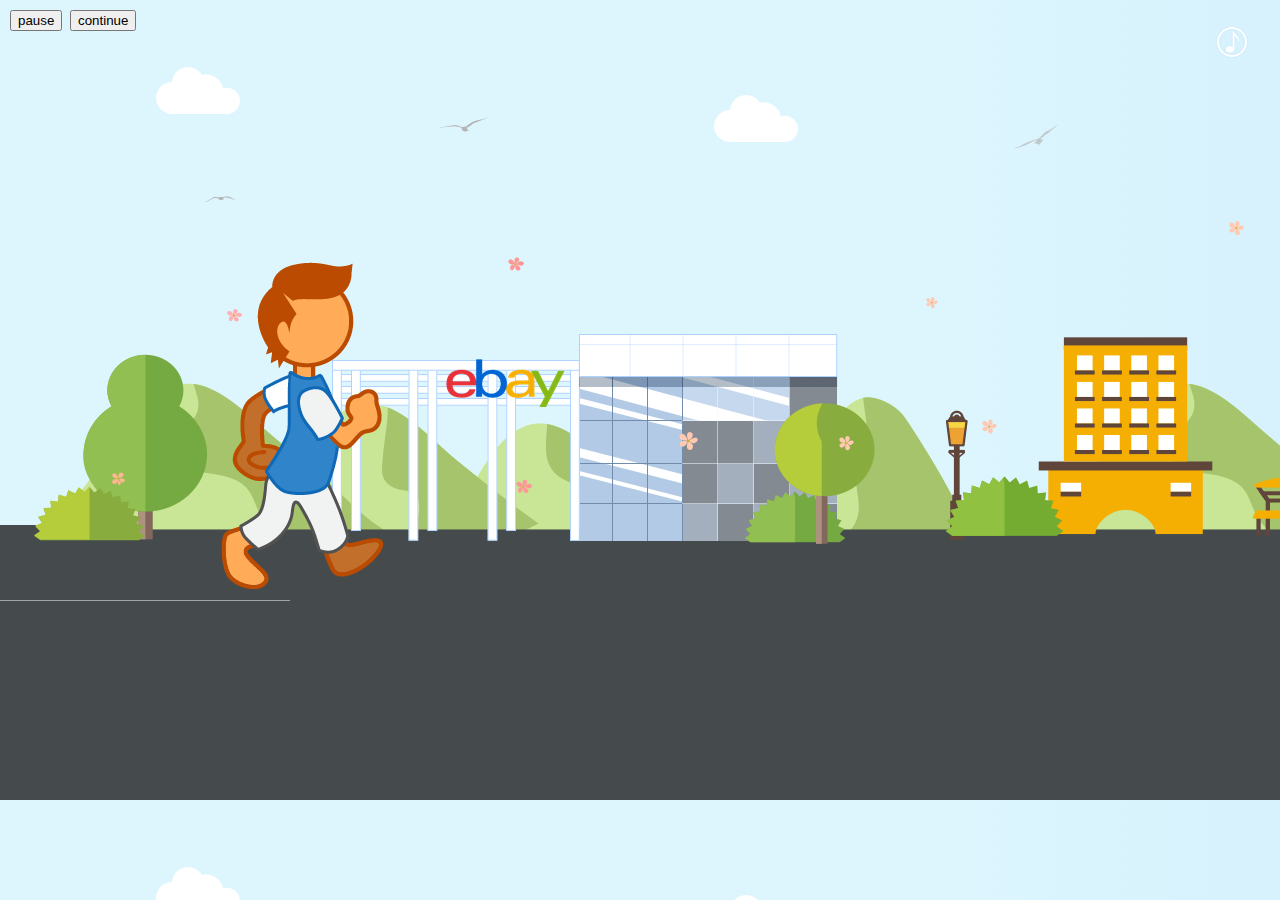
<file: WALK_CYCLE/index.html>
<!DOCTYPE html>
<html>
<head>
	<title></title>
	<style type="text/css">
		body{
			margin: 0;
			padding: 0;
			font-family: Verdana,sans-serif;
		}
		.bg-container{
			position: absolute;
			top: 0;
			left: 0;
			bottom: 0;
			right: 0;
			background-color: #454A4C;
			background-image: url(imgs/walking-bg.png);
			background-repeat-y: no-repeat;	
		}
		.bg-animation{
			animation: bg-moving 60s;
			animation-timing-function: linear;
		}
		.people{
			position: absolute;
			top: 220px;
			left: 200px;
		}
		.walking{
			width: 200px;
			height: 400px;
			background-image: url(imgs/walking3.png);
			background-position: 0px 0px;
			animation: walking-anim 1s infinite;	
		}
		.line{
			width: 290px;
			height: 1px;
			background: rgba(255,255,255,0.5);
			top: 600px;
			position: relative;
		}
		.time-dot{
			width: 32px;
			height: 32px;
			background: rgba(255,255,255,0.2);
			border-radius: 50%;
			position: absolute;
			/*top: 585px;*/
			left: 274px;
			top: -16px;
		}
		.time-dot-small{
			width: 16px;
			height: 16px;
			background: rgba(255,255,255,0.4);
			border-radius: 50%;
			position: absolute;
			left: 282px;
			top: -8px;
		}
		.event-txt{
			color: #156279;
			width: 300px;
			text-align: right;
			position: absolute;
			left: 70px;
			top: 160px;
		}
		.discrip{
			font-size: 14px;
			padding-top: 12px;
			color: #666;
		}
		.time-txt{
			color: white;
			font-size: 16px;
			position: absolute;
			left: 254px;
			text-align: center;
			top: 20px;
		}
		.bubble{
			/*width: 160px;
			height: 160px;
			background: url(bubble.svg);
			background-repeat: no-repeat;*/
			position: fixed;
			left: 340px;
			top: 110px;
		}
		#fashion{
			background-image: url(imgs/fashion.jpg);
		}
		@keyframes walking-anim{
			0% {background-position-x: 1400px; }
			12.5% {background-position-x: 1400px; }
			12.501% {background-position-x: 1200px; }
			25% {background-position-x: 1200px; }
			25.001% {background-position-x: 1000px; }
			37.5% {background-position-x: 1000px; }
			37.501% {background-position-x: 800px; }
			50% {background-position-x: 800px; }
			50.001% {background-position-x: 600px; }
			62.5% {background-position-x: 600px; }
			62.501% {background-position-x: 400px; }
			75% {background-position-x: 400px; }
			75.001% {background-position-x: 200px; }
			87.5% {background-position-x: 200px; }
			87.501% {background-position-x: 0px; }
			99.9999% {background-position-x: 0px; }
		}
		@keyframes bg-moving{
			100% {background-position-x: 0px }
			0% {background-position-x: 8000px;}
		}
		@keyframes dot-moving{
			0% {left: 0;}
			100% {left: -8000px;}
		}
		.dot-moving{
			animation: dot-moving 60s;
			animation-timing-function: linear;
		}
		.musicIcon{
			width: 36px;
			height: 36px;
			background-image: url(imgs/music.png);
			background-position: center;
			background-repeat: no-repeat;
			position: fixed;
			top: 24px;
			right: 30px;
		}
		.musicAnimate{
			animation: rotating 1.2s infinite;
			animation-timing-function: linear;
		}
		@keyframes rotating{
			0% {transform: rotate(0deg);}
			100% { transform: rotate(360deg); }
		}
		.dot-animate{
			animation: glowing .8s infinite;
		}
		@keyframes glowing{
			0%{
				transform: scale(0);
			}
			100%{
				transform: scale(1);
			}
		}
		#pause{
			position: fixed;
			top: 10px;
			left: 10px;
		}
		#continue{
			position: fixed;
			top: 10px;
			left: 70px;
		}
		.animation-pause{
			animation-play-state: paused;
		}
		.animation-running{
			animation-play-state: running;
		}
		#shopping,#timeDot{
			opacity: 0;
			transition: opacity .4s;
		}
		#timeDot{
			position: absolute;
		}
	</style>
	<link rel="stylesheet" type="text/css" href="css/animate.css">
</head>
<body>
<div class="bg-container bg-animation" id = "bg">
	<a href="javascript:pauseAnimation();"><button id="pause">pause</button></a>
	<a href="javascript:continueAnimation();"><button id="continue">continue</button></a>
	<a href="javascript:playPause();"><div class="musicIcon musicAnimate" id="music_btn"></div></a>
	<audio id="music" autoplay="autoplay" loop="-1">
	<source src="sound/mario_1.mp3" type="audio/mp3" />
		<source src="sound/mario_1.ogg" type="audio/ogg" />
		<embed  src="sound/mario_1.mp3" />
	</audio>
	<!-- <bgsound url="mario_1.mp3" loop=auto></bgsound> -->
	<div id="shopping">
		<div class="event-txt">
			First Purchase
			<div class="discrip">2016 Fashion Sexy Women Summer Chiffon Long Sleeve T-Shirt Tops Blouse</div>
		</div>
		<svg class="bubble" width="200" height="200"version="1.1" id="Layer_1" xmlns="http://www.w3.org/2000/svg" xmlns:xlink="http://www.w3.org/1999/xlink" x="0px" y="0px"
			 viewBox="0 0 150 150" enable-background="new 0 0 150 150" xml:space="preserve">
			 <defs>
			 	<pattern id="img1" patternUnits="userSpaceOnUse" width="160" height="160">
			 		<image xlink:href="imgs/fashion.jpg" x="30" y="30" width="90" height="90" />
			 	</pattern>
			 </defs>
			<g>
				<image overflow="visible" opacity="0.75" width="590" height="590" xlink:href="imgs/BFC8B6339AD39AA5.png"  transform="matrix(0.24 0 0 0.24 3.2668 -0.3968)"></image>
				<g>
					<path fill="url(#img1)" d="M74.1,33.6c-19.2,0-34.8,15.6-34.8,34.8c0,5.8,2.5,12.3,2.5,12.3c0.8,2.1,1.2,5.5,0.9,7.7l-0.9,6.8
						c-0.3,2.2,1.3,3.8,3.5,3.7l6.6-0.5c2.2-0.2,5.6,0.4,7.6,1.3c0,0,7.9,3.5,14.5,3.5c19.2,0,34.8-15.6,34.8-34.8S93.3,33.6,74.1,33.6
						z"/>
				</g>
			</g>
		</svg>
	</div>

	<div class="people">
		<div class="walking" id="walking-people"></div>
	</div>

	<div class="line">
		<div id="timeDot">
			<div class="time-dot dot-animate"></div>
			<div class="time-dot-small " ></div>
			<div class="time-txt">
				2016.2.1
			</div>
		</div>
	</div>
</div>

	<script type="text/javascript">
		var people = document.getElementById('walking-people');
		var bg = document.getElementById("bg");
		var shopping = document.getElementById("shopping");
		var timeDot = document.getElementById("timeDot");	

		function playPause() { 
		    var music = document.getElementById('music'); 
		    var music_btn = document.getElementById('music_btn'); 		    
		    if (music.paused){ 
		    	music.play();
		    	music_btn.classList.remove("animation-pause");
		        music_btn.classList.add("animation-running");  
		    } 
		    else { 
		        music.pause();  
		        music_btn.classList.remove("animation-running");
		        music_btn.classList.add("animation-pause");
		    } 
		}
		function pauseAnimation(){		
			bg.classList.remove("animation-running");
			bg.classList.add("animation-pause");
			people.classList.remove("animation-running");
			people.classList.add("animation-pause");
			shopping.style.opacity = "1";
			timeDot.style.opacity = "1";
			timeDot.classList.remove("dot-moving");
		} 
		function continueAnimation(){	
			bg.classList.remove("animation-pause");
			bg.classList.add("animation-running");
			people.classList.remove("animation-pause");
			people.classList.add("animation-running");
			shopping.style.opacity = "0";
			timeDot.classList.add("dot-moving");
		} 
	</script>
</body>
</html>
</file>
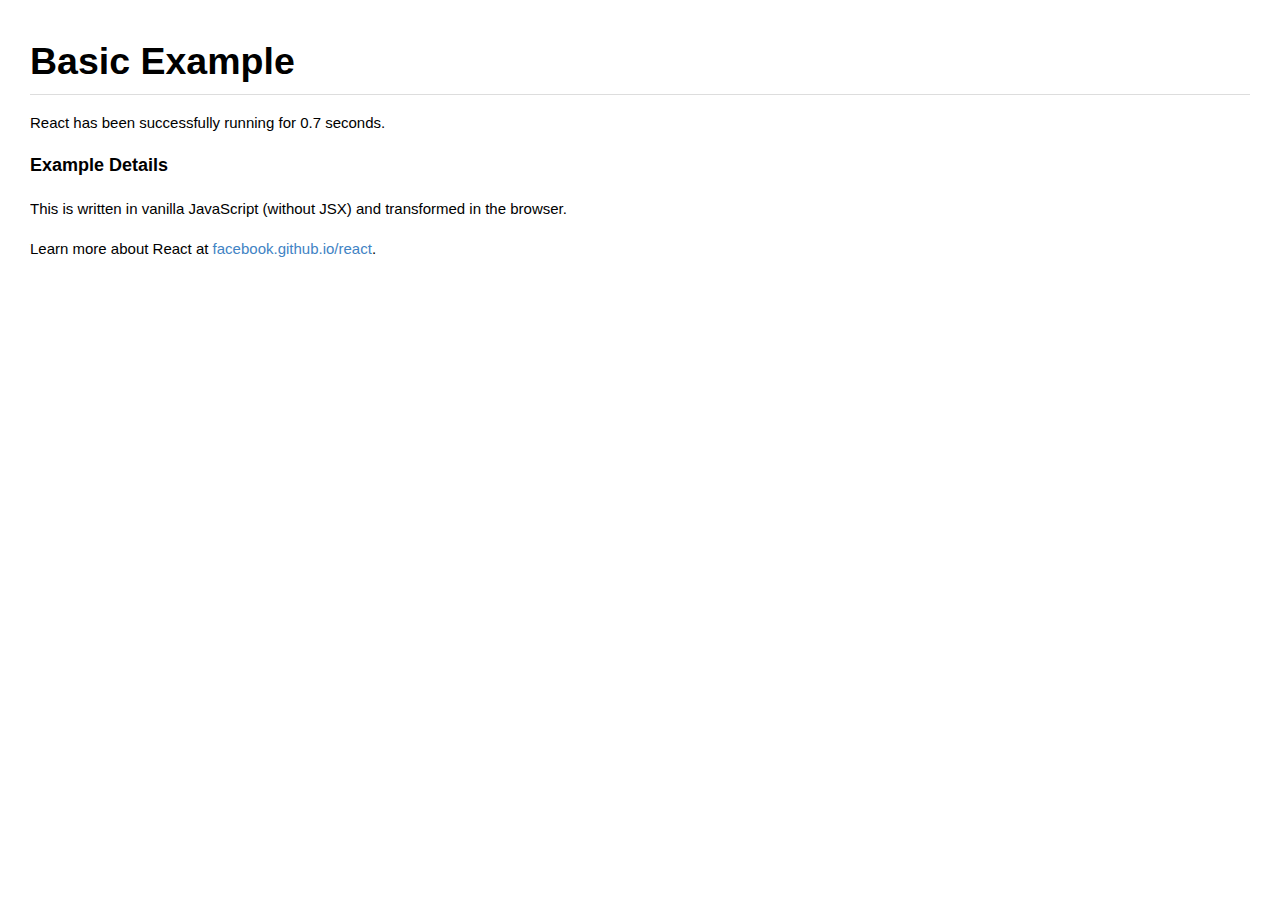
<file: react-15.4.1/examples/basic/index.html>
<!DOCTYPE html>
<html>
  <head>
    <meta charset="utf-8">
    <title>Basic Example</title>
    <link rel="stylesheet" href="../shared/css/base.css" />
  </head>
  <body>
    <h1>Basic Example</h1>
    <div id="container">
      <p>
        To install React, follow the instructions on
        <a href="https://github.com/facebook/react/">GitHub</a>.
      </p>
      <p>
        If you can see this, React is <strong>not</strong> working right.
        If you checked out the source from GitHub make sure to run <code>grunt</code>.
      </p>
    </div>
    <h4>Example Details</h4>
    <p>This is written in vanilla JavaScript (without JSX) and transformed in the browser.</p>
    <p>
      Learn more about React at
      <a href="https://facebook.github.io/react" target="_blank">facebook.github.io/react</a>.
    </p>
    <script src="../../build/react.js"></script>
    <script src="../../build/react-dom.js"></script>
    <script>
      var ExampleApplication = React.createClass({
        render: function() {
          var elapsed = Math.round(this.props.elapsed  / 100);
          var seconds = elapsed / 10 + (elapsed % 10 ? '' : '.0' );
          var message =
            'React has been successfully running for ' + seconds + ' seconds.';

          return React.DOM.p(null, message);
        }
      });

      // Call React.createFactory instead of directly call ExampleApplication({...}) in React.render
      var ExampleApplicationFactory = React.createFactory(ExampleApplication);

      var start = new Date().getTime();
      setInterval(function() {
        ReactDOM.render(
          ExampleApplicationFactory({elapsed: new Date().getTime() - start}),
          document.getElementById('container')
        );
      }, 50);
    </script>
  </body>
</html>
</file>
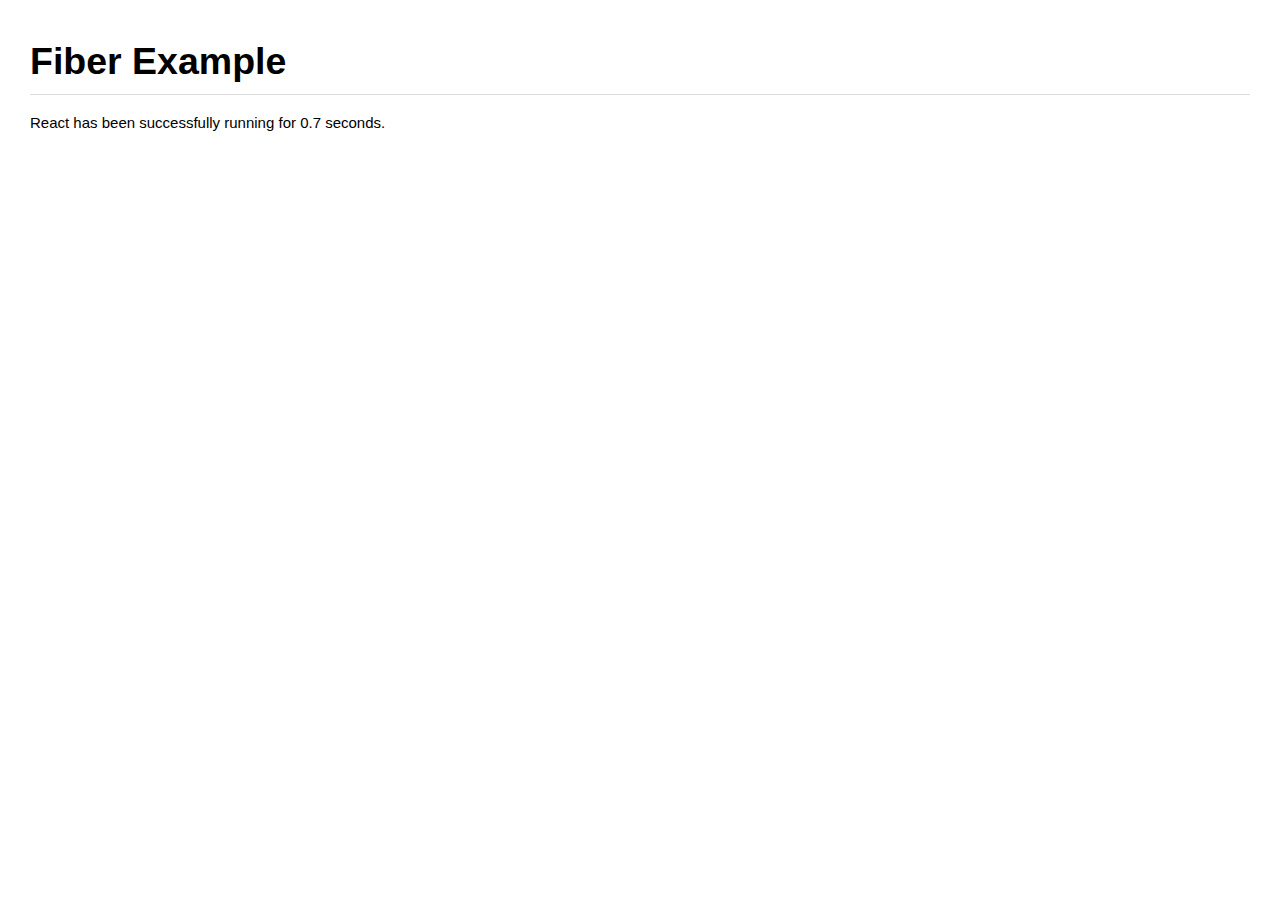
<file: react-15.4.1/examples/fiber/index.html>
<!DOCTYPE html>
<html>
  <head>
    <meta charset="utf-8">
    <title>Fiber Example</title>
    <link rel="stylesheet" href="../shared/css/base.css" />
  </head>
  <body>
    <h1>Fiber Example</h1>
    <div id="container">
      <p>
        To install React, follow the instructions on
        <a href="https://github.com/facebook/react/">GitHub</a>.
      </p>
      <p>
        If you can see this, React is <strong>not</strong> working right.
        If you checked out the source from GitHub make sure to run <code>grunt</code>.
      </p>
    </div>
    <script src="../../build/react.js"></script>
    <script src="../../build/react-dom-fiber.js"></script>
    <script>
      function ExampleApplication(props) {
        var elapsed = Math.round(props.elapsed  / 100);
        var seconds = elapsed / 10 + (elapsed % 10 ? '' : '.0' );
        var message =
          'React has been successfully running for ' + seconds + ' seconds.';

        return React.DOM.p(null, message);
      }

      // Call React.createFactory instead of directly call ExampleApplication({...}) in React.render
      var ExampleApplicationFactory = React.createFactory(ExampleApplication);

      var start = new Date().getTime();
      setInterval(function() {
        ReactDOMFiber.render(
          ExampleApplicationFactory({elapsed: new Date().getTime() - start}),
          document.getElementById('container')
        );
      }, 50);
    </script>
  </body>
</html>
</file>
<file: react-15.4.1/examples/shared/css/base.css>
body {
  background: #fff;
  font-family: "Helvetica Neue", Helvetica, Arial, sans-serif;
  font-size: 15px;
  line-height: 1.7;
  margin: 0;
  padding: 30px;
}

a {
  color: #4183c4;
  text-decoration: none;
}

a:hover {
  text-decoration: underline;
}

code {
  background-color: #f8f8f8;
  border: 1px solid #ddd;
  border-radius: 3px;
  font-family: "Bitstream Vera Sans Mono", Consolas, Courier, monospace;
  font-size: 12px;
  margin: 0 2px;
  padding: 0px 5px;
}

h1, h2, h3, h4 {
  font-weight: bold;
  margin: 0 0 15px;
  padding: 0;
}

h1 {
  border-bottom: 1px solid #ddd;
  font-size: 2.5em;
  font-weight: bold;
  margin: 0 0 15px;
  padding: 0;
}

h2 {
  border-bottom: 1px solid #eee;
  font-size: 2em;
}

h3 {
  font-size: 1.5em;
}

h4 {
  font-size: 1.2em;
}

p, ul {
  margin: 15px 0;
}

ul {
  padding-left: 30px;
}
</file>
